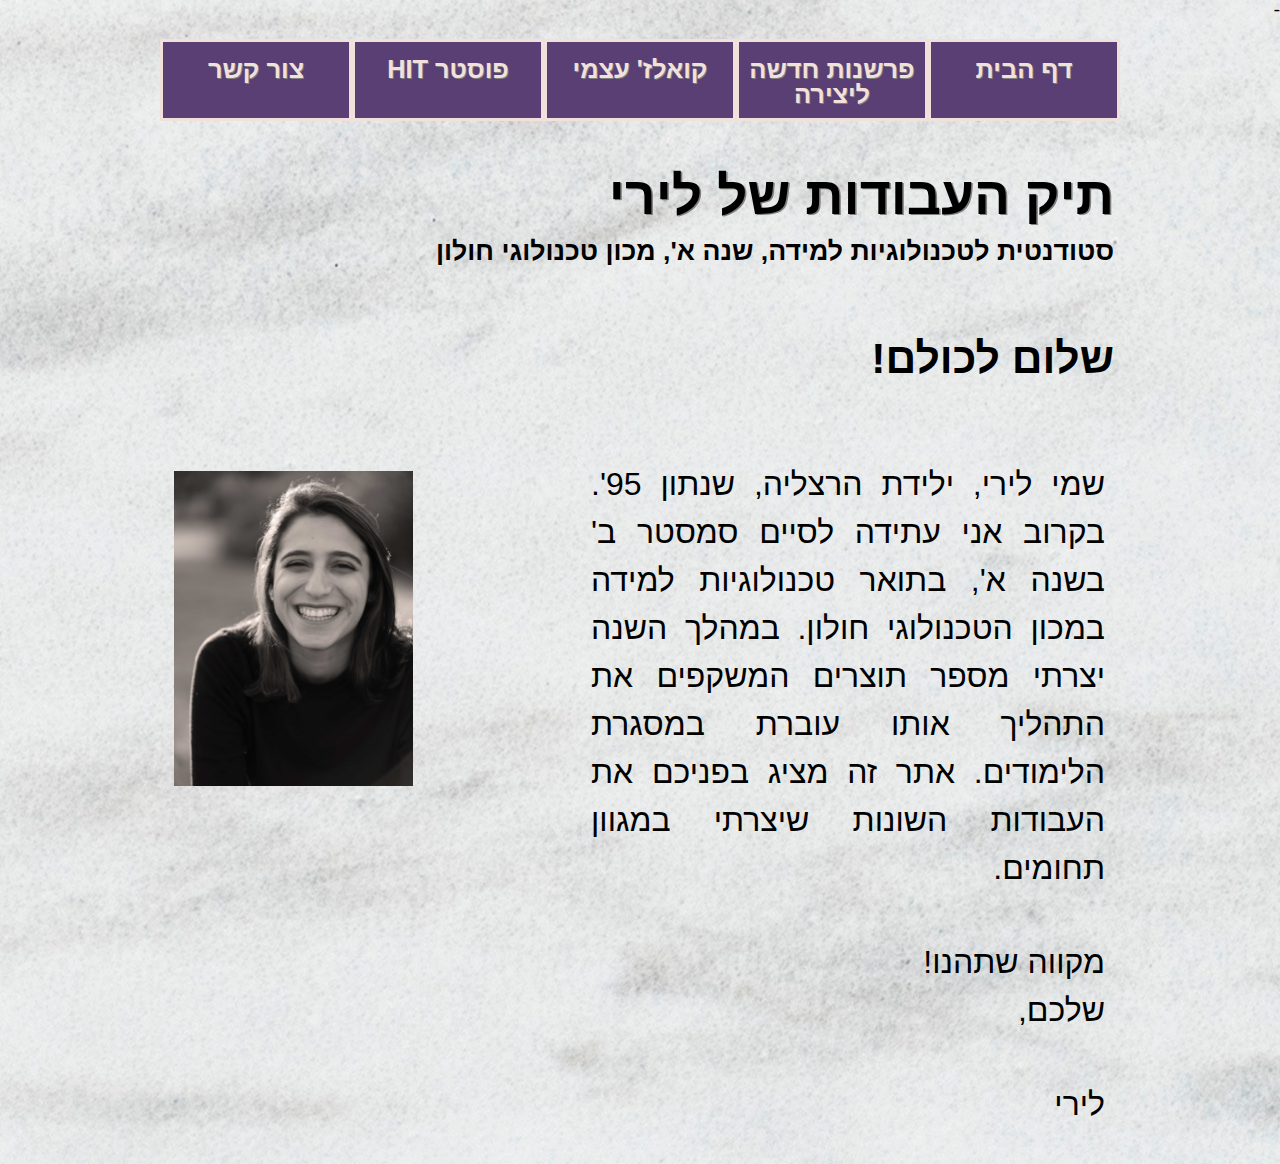
<file: index.html>
﻿<!doctype html>
<html lang="">
<head>
    <meta charset="utf-8" />
    <title> דף הבית לירי</title>
    <meta name="description" content="דף בית תיק עבודות" />
    <meta name="keywords" content=",דף בית, לירי, שאלתיאל, בית, דף,עבודות, שלי, טכנולוגיות למידה, הרצליה,תהליך " />
    <meta name="author" content="לירי שאלתיאל" />
    <meta name="viewport" content="width=device-width, initial-scale=1.0, user-scalable=yes">
    
    <!-- CSS -->
    <link href="styles/reset.css" rel="stylesheet" />-
    <link href="styles/myStyle.css" rel="stylesheet" />


    <!-- Scripts -->
    <script src="jScripts/jquery-1.12.0.min.js"></script>
    
</head>
<body>
    <div id="container">
        <header>
            <nav>
                <ul>
                    <li> <a class="thisPage" href="index.html"> דף הבית</a> </li>
                    <li> <a href="page1- yziraHadash.html"> פרשנות חדשה ליצירה</a> </li>
                    <li> <a href="‏‏page2- portret.html"> קואלז' עצמי </a> </li>
                    <li> <a href="‏‏page3- posterHit.html"> פוסטר HIT </a> </li>
                    <li> <a href="‏‏‏‏page4- tzurKesher.html"> צור קשר </a> </li>
                </ul>
            </nav>
            <h1> תיק העבודות של לירי </h1>   
        </header>

        

        <article>

            <h2> סטודנטית לטכנולוגיות למידה, שנה א', מכון טכנולוגי חולון</h2>

            <p>
                <img id="LiriImgHP" src="images for web/picLiri.jpg" />
            </p>

            <h3> שלום לכולם!</h3>
            <p>
                שמי לירי, ילידת הרצליה, שנתון 95'. 
                בקרוב אני עתידה לסיים סמסטר ב' בשנה א', בתואר טכנולוגיות למידה במכון הטכנולוגי חולון.
                במהלך השנה יצרתי מספר תוצרים המשקפים את התהליך אותו עוברת במסגרת הלימודים. 
                אתר זה מציג בפניכם את העבודות השונות שיצרתי במגוון תחומים. 
            </p>

            <p>
                מקווה שתהנו! <br />
                שלכם, <br />
            </p>

            <p>
                לירי
            </p>

        </article>
    </div>
</body>
</html>
</file>
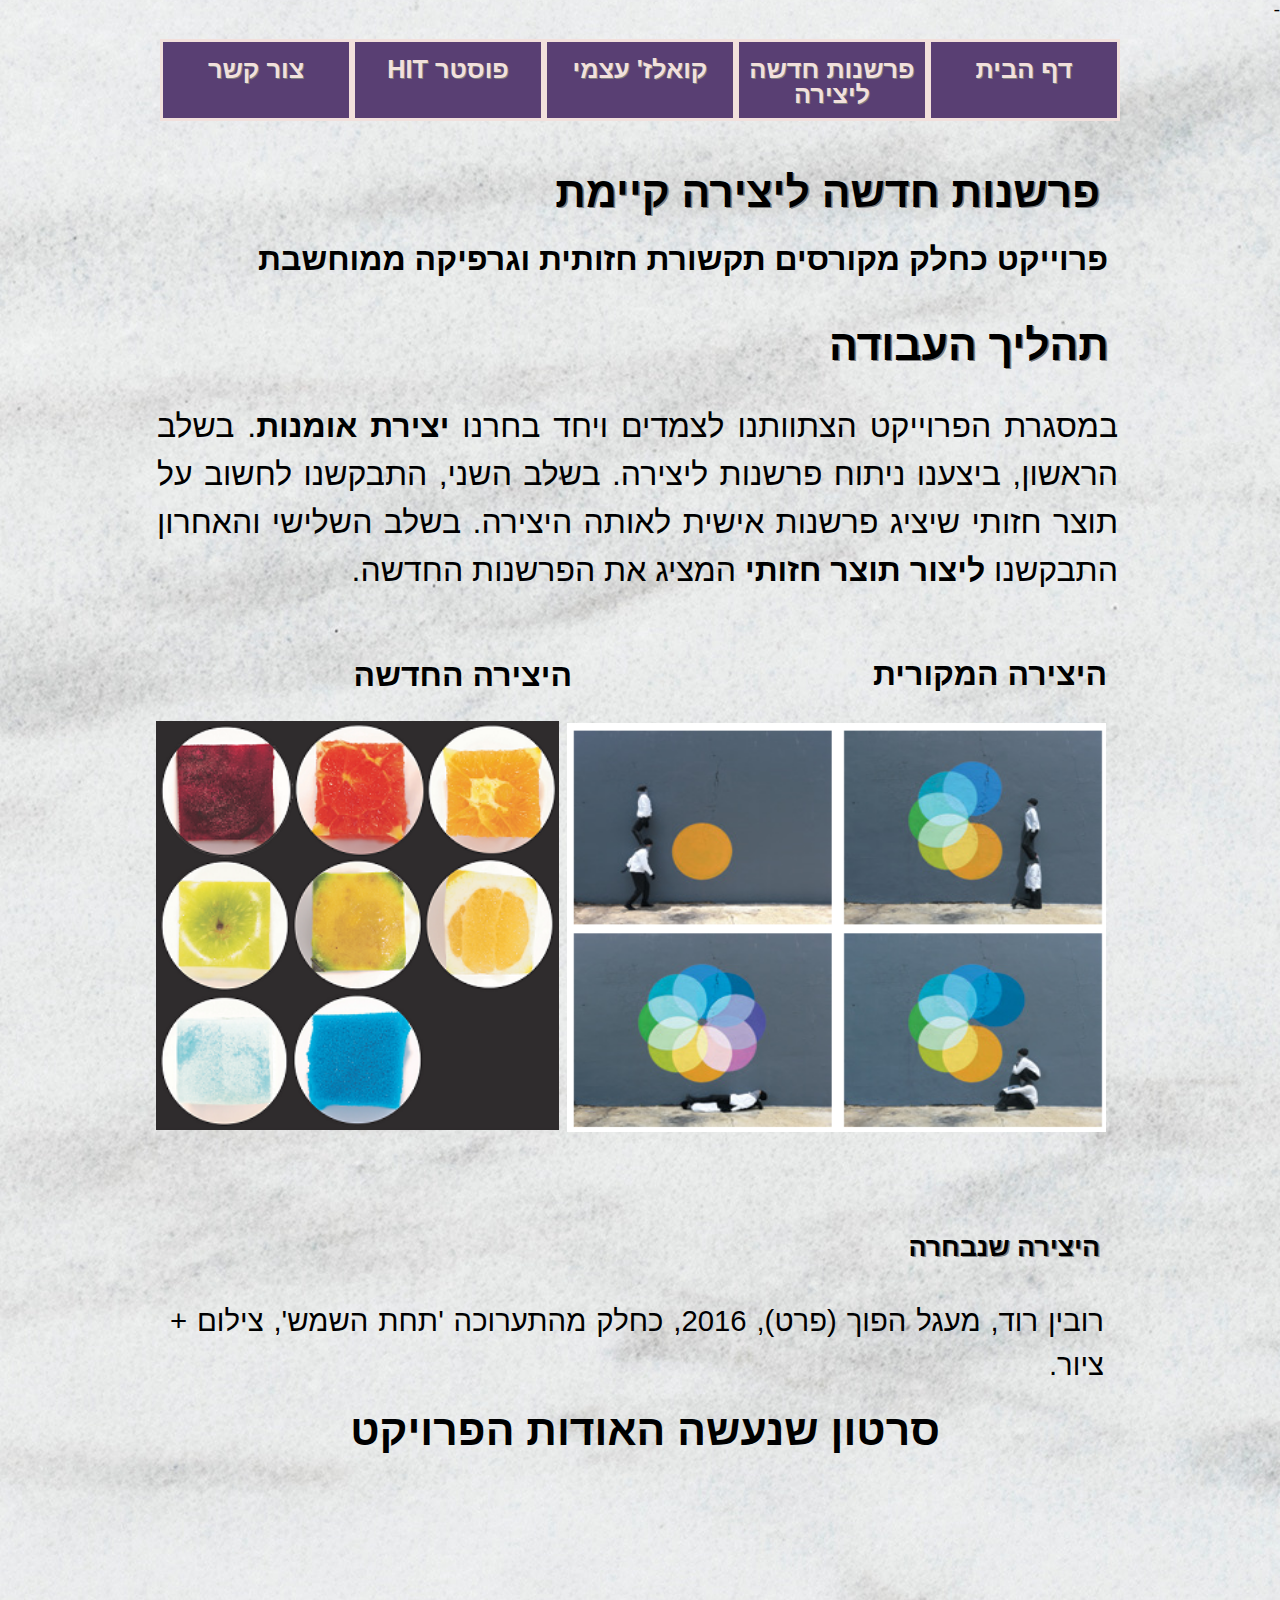
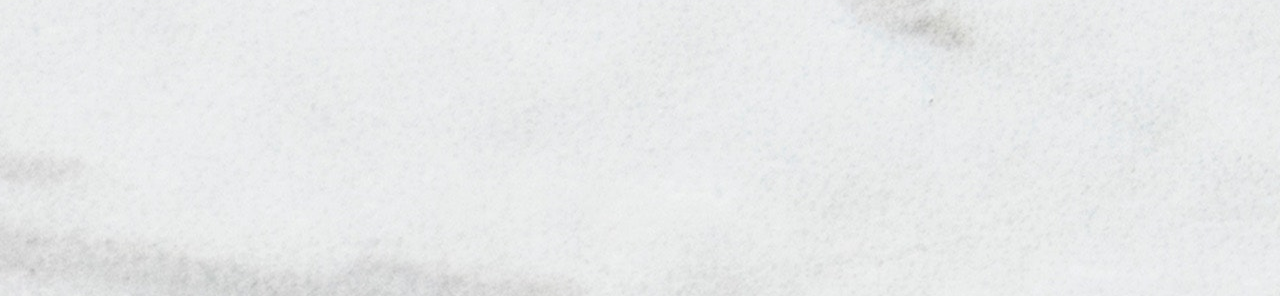
<file: page1- yziraHadash.html>
﻿<!doctype html>
<html lang="">
<head>
    <meta charset="utf-8" />
    <title>יצירה חדשה</title>
    <meta name="description" content="עמוד ראשון יצירה חדשה" />
    <meta name="keywords" content="יצירה חדשה, פרשנות,עובדתי,התרשמות אישית,קולאז',תחת השמש,רובין רוד, מעגל הפוך, מעגל מושלם, " />
    <meta name="author" content="לירי שאלתיאל" />
    <meta name="viewport" content="width=device-width, initial-scale=1.0, user-scalable=yes">
    
    <!-- CSS -->
    <link href="styles/reset.css?t=123" rel="stylesheet" />-
    <link href="styles/myStyle.css?t=123" rel="stylesheet" />


    <!-- Scripts -->
    <script src="jScripts/jquery-1.12.0.min.js"></script>
    
</head>
<body>
    <div id="container">
        <header>
            <nav>
                <ul>
                    <li> <a href="index.html"> דף הבית</a></li>
                    <li> <a class="thisPage" href="page1- yziraHadash.html"> פרשנות חדשה ליצירה</a> </li>
                    <li> <a href="‏‏page2- portret.html"> קואלז' עצמי </a> </li>
                    <li> <a href="‏‏page3- posterHit.html"> פוסטר HIT </a> </li>
                    <li> <a href="‏‏‏‏page4- tzurKesher.html"> צור קשר </a> </li>
                </ul>
            </nav>
        </header>
       
        <article>
            <h1 class="h1Group"> פרשנות חדשה ליצירה קיימת </h1>
            <h2 class="h2Group">   פרוייקט כחלק מקורסים תקשורת חזותית וגרפיקה ממוחשבת </h2>

            <section>
                <h1 id="h1ThalichPage1"> תהליך העבודה</h1>
                <p id="p1page1">
                    במסגרת הפרוייקט הצתוותנו לצמדים ויחד בחרנו 
                    <b>יצירת אומנות</b>. 
                    בשלב הראשון, ביצענו ניתוח פרשנות ליצירה. 
                    בשלב השני, התבקשנו לחשוב על תוצר חזותי שיציג פרשנות אישית לאותה היצירה.
                     בשלב השלישי והאחרון התבקשנו 
                    <b>ליצור תוצר חזותי</b>
                    המציג את הפרשנות החדשה.
                </p>
            </section>


            <section>
                <h2 id="h2OYzira"> היצירה המקורית </h2>
                <p id="pYzirot">
                    <img id="orignYzira" src="images for web/th_yzira.png" alt=" OriginWorkArt" />
                </p>

                <h2 id="h2Yzira2"> היצירה החדשה </h2>
                <p id="pYzirot">
                    <a href="images for web/finallB.png" target="_blank">
                        <img id="yzira" src="images for web/finallS.png" alt="NewWorkArt" />
                    </a>
                </p>
             
            </section>

            <section>
                <h1 id="h1Yzira"> היצירה שנבחרה</h1>
                <p id="pGroupYzira">
                    רובין רוד, מעגל הפוך (פרט), 2016, כחלק מהתערוכה 'תחת השמש', צילום + ציור.
                </p>

                <h3 id="h3Seret"> סרטון שנעשה האודות הפרויקט</h3>

                <p>
                    <iframe id="iframe"
                            width="560"
                            height="315"
                            src="https://www.youtube.com/embed/pXchr2Dkva0"
                            frameborder="0"
                            allow="accelerometer; autoplay; encrypted-media; gyroscope; picture-in-picture" allowfullscreen></iframe>
                </p>
 
            </section>
          
        </article>
        </div>
</body>
</html>
</file>
<file: styles/myStyle.css>
body {
    direction: rtl;
    font-family: Alef;
    font-size: 14pt;
    background-position: center;
    background-image: url('../images for web/backGround.jpg');
    background-repeat: repeat;
   
}
#container{
        width: 960px;
         margin: 0 auto;
}
nav{
    margin: 20px 0px;
}
nav ul li{
    display: inline-block;
    float:right;
}
/*����� ����� �����*/
nav ul li a {
    display: inline-block;
    background-color: #593F73;
    width: 186px;
    height: 61px;
    padding-top: 15px;
    text-decoration: none;
    text-align: center;
    color: #F2E0DC;
    font-size: 19pt;
    font-weight: bold;
    border: solid 3px;
    text-shadow: 1px 1px grey;
 
}

/*����� ����� ����� ����� ����*/
    nav ul li a:hover {
        background-color: #F2ACE0;
    }

/*����� ������ ����*/
    nav ul li a:active {
        background-color: #E1CCFF;
    }

/*����� ����� ���� h1 */
h1 {
    margin: 0px 1px 10px 80px;
    padding: 130px 5px 5px 300px;
    font-size: 40pt;
    text-shadow: 1.5px 1px grey;
}

/*����� ����� ���� h2*/
h2 {
    margin: 0px 5px 24px 80px;
    padding: 1px 1px 1px 50px;
    font-size: 20pt;
}

/*����� ����� ���� h3*/
h3 {
    margin: 0px 5px 70px 80px;
    padding: 1px 1px 1px 50px;
    font-size: 32pt;
}

/*����� ���� p*/
p {
    margin: 23px 5px 35px 60px;
    padding: 10px 10px 1px 1px;
    font-size: 24pt;
    line-height: 1.5;
    width: 514px;
    text-align: justify;
}

/*����� ������ ��� ����*/
#LiriImgHP {
    width: 239px;
    height: 315px;
    position: absolute;
    margin: 171px 692px 23px 10px;
}


/*����� ������*/
#orignYzira {
    height: 409px;
    width: 539px;
    position: inherit;
    position: absolute;
    margin: 99px -1px;
}

/*���� 1- ����� ����, ����� ������ ������ ������*/
#yzira {
    padding: 352px 10px 1px 1px;
    height: 409px;
    width: 403px;
    position: relative;
    margin: -317px 46px 12px 10px;
    right: 490px;
    top: -90px;
}


/*����� ���� ������� ����� ���� ���� h1*/
.h1Group {
    font-size: 32pt;
    display: inline-block;
    text-shadow: 1.5px 1px grey;
    text-align: justify;
    position: relative;
    right: 0px;
    top: 30px;
    margin: 10px 10px 14px 10px;
    padding: 10px 10px;
}

/*����� ���� ������� ����� ���� ���� h2*/
.h2Group {
    padding: 17px 5px 15px 0px;
    font-size: 24pt;
    text-align: justify;
    position: relative;
    right: 2px;
    top: 19px;
}

/*����� ���� ������� ����� ���� ���� h3*/
.h3Group {
    margin: 0px 1px 10px 80px;
    padding: 30px 5px 5px 300px;
    font-size: 22pt;
    text-align: justify;
}

/*����� ���� ������� ���� ���� p*/
.pGroup {
    margin: 10px 1px 1px 1px;
    padding: 20px 1px 10px 100px;
    font-size: 20pt;
    line-height: 1.5;
    width: 1166px;
    text-align: justify;
}

/*���� 1- ����� �����*/
#h1ThalichPage1 {
    padding: 0px 1px 5px 50px;
    margin: 29px 10px 10px 10px;
    font-size: 32pt;
    display: inline-block;
    text-shadow: 1.5px 1px grey;
    text-align: justify;
}



/*���� 1- ���� ����� ������ */
#p1page1 {
    margin: 10px 1px 14px 100px;
    padding: 10px 1px 14px 21px;
    font-size: 24pt;
    line-height: 1.5;
    width: 961px;
    text-align: justify;
}


/*���� 1- ����� ����� ������*/
#h2OYzira {
    padding: 40px 2px 10px 12px;
    font-size: 24pt;
    position: relative;
    margin: -4px 11px -109px 16px;
}



/*���� 1- ����� ������ �����*/
#h2Yzira2 {
    padding: 17px 5px 10px 16px;
    font-size: 24pt;
    display: inline-block;
    position: relative;
    right: 538px;
    top: -18px;
}

/*���� 1- ����� ������ ������*/
#h1Yzira {
    padding: 471px 10px 1px 1px;
    font-size: 20pt;
    line-height: 1.5;
    margin: -526px 10px 12px 10px;
}

/*���� 1- ����� ���� p ������ ������ */
#pGroupYzira {
    padding: 8px 7px 10px 62px;
    font-size: 22pt;
    line-height: 1.5;
    margin: 23px 9px 26px 9px;
    text-align: justify;
    height: 100px;
    width: 934px;
}

/*���� 1- ���� ���� h3 ����� ����� �����*/
#h3Seret {
    margin: -36px 168px -77px 10px;
    padding: 10px 12px 10px 10px;
    
}

/*���� 1- ���� �����  �����*/
#iframe {
    margin: 68px 142px 10px 10px;
    padding: 18px 10px 18px 10px;
   
}

/*���� 1-����� ����� �����*/
#h1OdotThalich {
    margin: 683px 5px -15px 20px;
    padding: 1px 1px 5px 50px;
    font-size: 32pt;
    display: inline-block;
    text-shadow: 1.5px 1px grey;
    text-align: justify;
}


/*���� 2- �����' ����� ������*/
#imgPortrait {
    color: #682CBD;
    height: 690px;
    width: 970px;
    transition: width 5s;
}


    /*���� 2- ������� ������ ������ �����*/
    #imgPortrait:hover {
        color: #E1CCFF;
        width: 100px;
    }

/* ���� 2+3- ����� ���� h1, ������ ������*/
.h1Thalich {
    margin: -60px 356px -134px 0px;
    padding: 117px 136px 1px 12px;
    width: 458px;
}

/*���� 2+3- ����� ���� ������ ������*/
.pThalich {
    margin: -76px 492px -10px 0px;
    padding: 149px 0px 15px 13px;
    width: 458px;
}
 





/*1���� 2- ���� ���� ������� ���*/
#pHabhirotSheli1 {
    text-align: justify;
    margin: 9px 6px 10px 0px;
    padding: 10px 0px 14px 13px;
    width: 934px;
}

/*2���� 2- ���� ���� ������� ���*/
#pHabhirotSheli2 {
    text-align: justify;
    margin: 8px 7px 10px 0px;
    padding: 10px 0px 14px 13px;
    width: 934px;
}


/*���� 2- ����� ����� ���*/
#audio {
    margin: -1785px 8px -136px 11px;
    padding: 11px 0px 55px 13px;
    width: 390px;
    position: relative;
    top: -66px;
    right: -1px;
}
    


/*���� 3- ���� ���� ���� p ���� ����� ����� */
#textPoster {
    margin: 10px 1px 1px 1px;
    padding: 20px 1px 10px 100px;
    font-size: 20pt;
    line-height: 1.5;
    width: 1166px;
}


/*���� 3- ����� ����� HIT*/
#imgPoster {
    height: 600px;
    width: 400px;
}

#audioPoster {
    margin: 10px 8px 0px 10px;
    padding: 11px 0px 55px 13px;
    width: 390px;
    position: relative;
    top: -66px;
    right: -1px;
}
</file>
